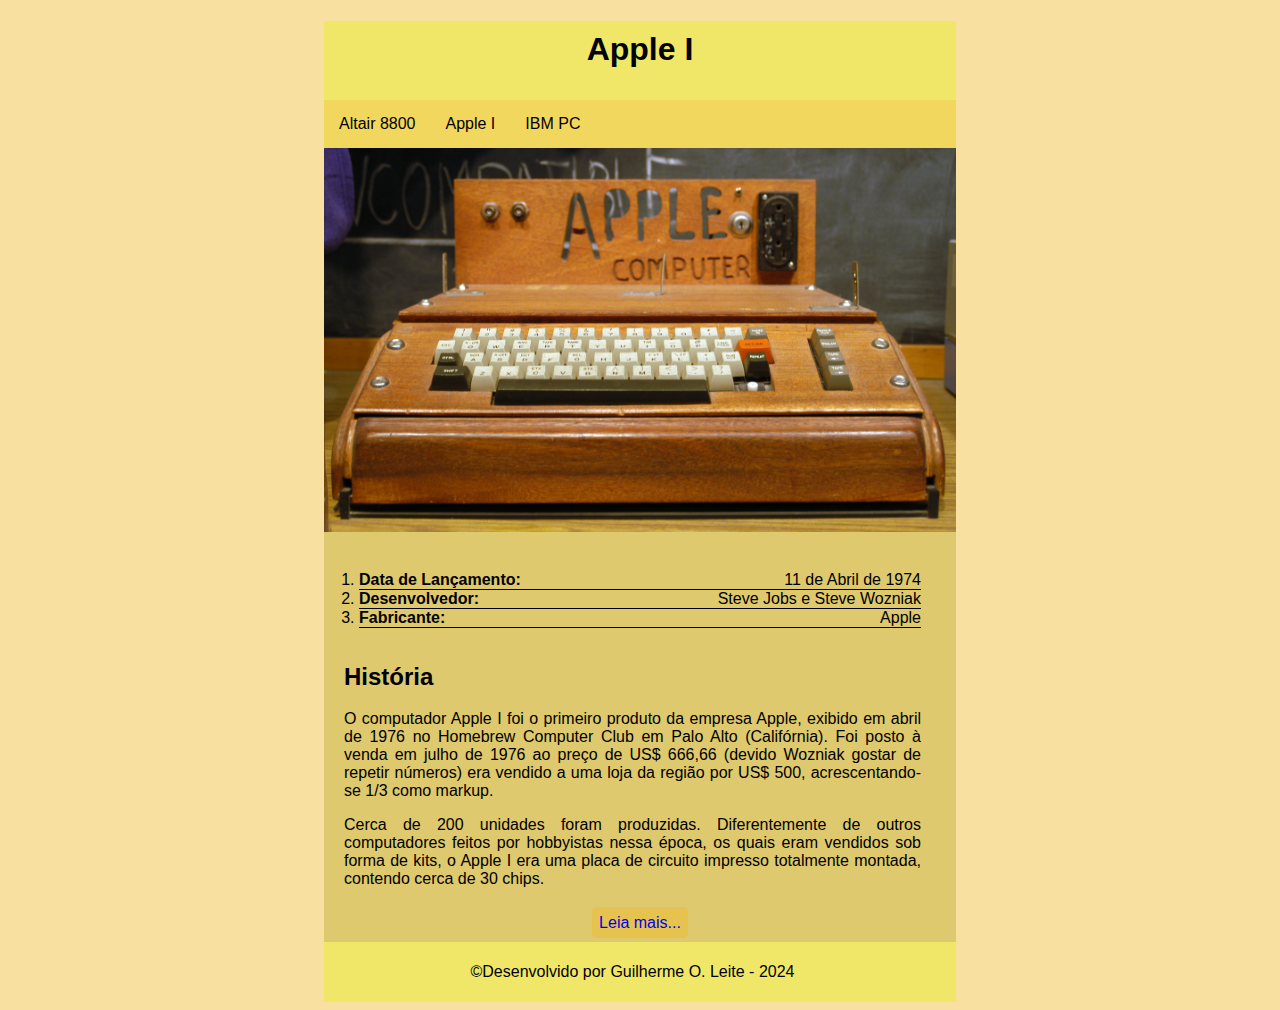
<file: Desafio/index.html>
<!DOCTYPE html>


<html>
    <head>
        <link rel="preconnect" href="https://fonts.googleapis.com"> <link rel="preconnect" href="https://fonts.gstatic.com" crossorigin> <link href="https: //fonts.googleapis.com/css2?family=Wire+One&display=swap" rel="stylesheet">
    
        <title>Apple I</title>
        <meta charset="utf-8">
        <link rel="stylesheet" href="css/estilo.css">
        


    </head>

    <body>
        <main>


            <header>
                <h1>Apple I</h1>
                <nav>
                    <ul id="menu">
                    <li><a href="Altair.html">Altair 8800</a></li>
                    <li><a href="">Apple I</a> </li>
                    <li><a href="ibm.html">IBM PC</a></li>
                    </ul>
                 </nav>
            </header>



            <article>
                <img src="img/Apple_I.jpg" width="320" alt="">
                
                <ol>
                    <li>
                        <b>Data de Lançamento:</b>
                        <span>11 de Abril de 1974</span>
                    </li>               
        
                    <li>
                        <b>Desenvolvedor:</b>
                        <span>Steve Jobs e Steve Wozniak</span>
                    </li>   

                    <li>
                        <b>Fabricante:</b>
                        <span>Apple</span>
                    </li>   

                </ol>
           
                <h2>História</h2>
                <p>O computador Apple I foi o primeiro produto da empresa Apple, exibido em abril de 1976 no Homebrew Computer Club em Palo Alto (Califórnia). Foi posto à venda em julho de 1976 ao preço de US$ 666,66 (devido Wozniak gostar de repetir números) era vendido a uma loja da região por US$ 500, acrescentando-se 1/3 como markup.
                </p>
                <p>
                    Cerca de 200 unidades foram produzidas. Diferentemente de outros computadores feitos por hobbyistas nessa época, os quais eram vendidos sob forma de kits, o Apple I era uma placa de circuito impresso totalmente montada, contendo cerca de 30 chips.

                </p>
            
                <section>
                    <a href="https://pt.wikipedia.org/wiki/Apple_I" target="_blank" id="btt">Leia mais...</a>
                
                </section>
            </article>
            <footer>
                <p>&copy;Desenvolvido por Guilherme O. Leite - 2024</p>
            </footer>




        </main>
    </body>



</html>
</file>
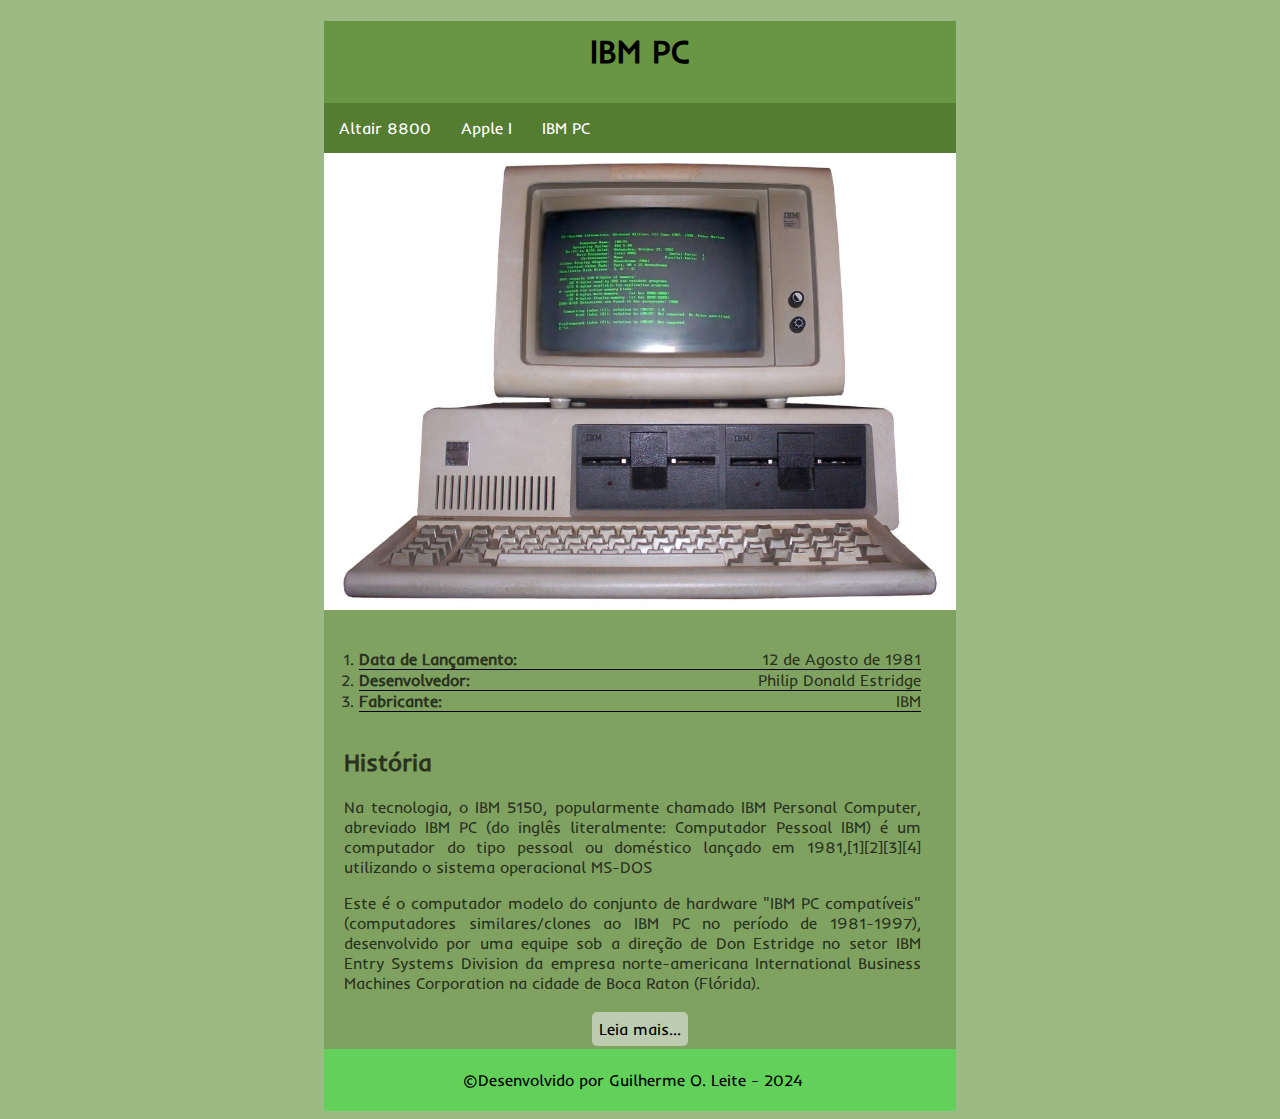
<file: Desafio/ibm.html>
<!DOCTYPE html>


<html>
    <head>
        <link rel="preconnect" href="https://fonts.googleapis.com">
<link rel="preconnect" href="https://fonts.gstatic.com" crossorigin>
<link href="https://fonts.googleapis.com/css2?family=Inder&display=swap" rel="stylesheet">
        <title>IBM PC</title>
        <meta charset="utf-8">
        <link rel="stylesheet" href="css/ibm.css">

    </head>

    <body>
        <main>


            <header>
                <h1>IBM PC</h1>
                <nav>
                    <ul id="menu">
                    <li><a href="Altair.html">Altair 8800</a></li>
                    <li><a href="index.html">Apple I</a> </li>
                    <li><a href="">IBM PC</a></li>
                    </ul>
                 </nav>
            </header>



            <article>
                <img src="img/IBM_PC.jpg" width="320" alt="">
                
                <ol>
                    <li>
                        <b>Data de Lançamento:</b>
                        <span>12 de Agosto de 1981</span>
                    </li>               
        
                    <li>
                        <b>Desenvolvedor:</b>
                        <span>Philip Donald Estridge</span>
                    </li>   

                    <li>
                        <b>Fabricante:</b>
                        <span>IBM</span>
                    </li>   

                </ol>
           
                <h2>História</h2>
                <p>Na tecnologia, o IBM 5150, popularmente chamado IBM Personal Computer, abreviado IBM PC (do inglês literalmente: Computador Pessoal IBM) é um computador do tipo pessoal ou doméstico lançado em 1981,[1][2][3][4] utilizando o sistema operacional MS-DOS
                </p>
                <p>
                    Este é o computador modelo do conjunto de hardware "IBM PC compatíveis" (computadores similares/clones ao IBM PC no período de 1981-1997), desenvolvido por uma equipe sob a direção de Don Estridge no setor IBM Entry Systems Division da empresa norte-americana International Business Machines Corporation na cidade de Boca Raton (Flórida).

                </p>
            
                <section>
                    <a href="https://pt.wikipedia.org/wiki/IBM_PC" target="_blank" id="btt">Leia mais...</a>
                
                </section>
            </article>
            <footer>
                <p>&copy;Desenvolvido por Guilherme O. Leite - 2024</p>
            </footer>




        </main>
    </body>



</html>
</file>
<file: Desafio/css/estilo.css>
header{
    background-color: #f0e769;
    margin: auto;
}

header h1{
    text-align: center;
    color:#020202;
    padding: 10px;
    font-family: "Wire One", sans-serif; width: 400; font-style: normal;
}

#menu{
    background-color: #f3ca5891;
    list-style-type: none;
    padding: 0px;
    margin: 0px;
    overflow: hidden;
    font-family: "Wire One", sans-serif; width: 400; font-style: normal;
}

#menu li{
    float: left;
}   

#menu li a{
    display: block;
    text-align: center;
    padding: 15px;
    text-decoration: none;
    color: #020202;
    transition: 0.5s;
}

#menu li a:hover{
    transition: 0.5s;
    background-color: #020202;
    color: #ffffff;

}

body{
    background-color: #f3ca5891;
    font-family: "Wire One", sans-serif; width: 400; font-style: normal;
}

article{
    background-color: #ddc86cf6;
    text-align: justify;
    margin: auto;
    font-family: "Wire One", sans-serif; width: 400; font-style: normal;
}

ol{
    padding: 0px;
    margin: 35px;
}
ol li span {
    float: right;
}
ol li{
    border-bottom: 1px solid #000;
}

img{
    width: 100%;
    
}

h2, p{
    margin-left: 20px;
    margin-right: 35px;
}

section{
    text-align: center;
    padding: 10px;
}
#btt{
    text-decoration: none;
    background-color: #f7b7074f;
    border-radius: 5px;
    padding: 7px;
    transition: 0.5s;
    
}

#btt:hover{
    transition: 0.5s;
    background-color: #00000091;
}

footer{
    text-align: center;
    background-color: #f0e769;
    margin: auto;
    padding: 5px 0px 5px 0px;
    font-family: "Wire One", sans-serif; width: 400; font-style: normal;
}

header, article, footer{
    width: 50%;
}
</file>
<file: Desafio/css/ibm.css>
header{
    background-color: #3372007c;
    margin: auto;
}

header h1{
    text-align: center;
    color:#000000;
    padding: 10px;
    font-family: "inder",sans-serif;
}

#menu{
    background-color: #1c380141;
    list-style-type: none;
    padding: 0px;
    margin: 0px;
    overflow: hidden;
    font-family: "inder",sans-serif;
}

#menu li{
    float: left;
}   

#menu li a{
    display: block;
    text-align: center;
    padding: 15px;
    text-decoration: none;
    color: #ffffff;
    transition: 0.5s;
}

#menu li a:hover{
    transition: 0.5s;
    background-color: #3372007c;
    color: #000000;

}

body{
    background-color: #3372007c;
    font-family: "inder",sans-serif;
}

article{
    background-color: #2e5f0041;
    text-align: justify;
    margin: auto;
    color: #070707bd;
}

ol{
    padding: 0px;
    margin: 35px;
}
ol li span {
    float: right;
}
ol li{
    border-bottom: 1px solid #000;
}

img{
    width: 100%;
    
}

h2, p{
    margin-left: 20px;
    margin-right: 35px;
}

section{
    text-align: center;
    padding: 10px;
}
#btt{
    text-decoration: none;
    background-color: #ebebeb91;
    border-radius: 5px;
    padding: 7px;
    transition: 0.5s;
    color: #000000;
}

#btt:hover{
    transition: 0.5s;
    background-color: #08f70091;
}

footer{
    text-align: center;
    background-color: #00fa155e;
    margin: auto;
    padding: 5px 0px 5px 0px;
    color: #000000;
}

header, article, footer{
    width: 50%;
}
</file>
